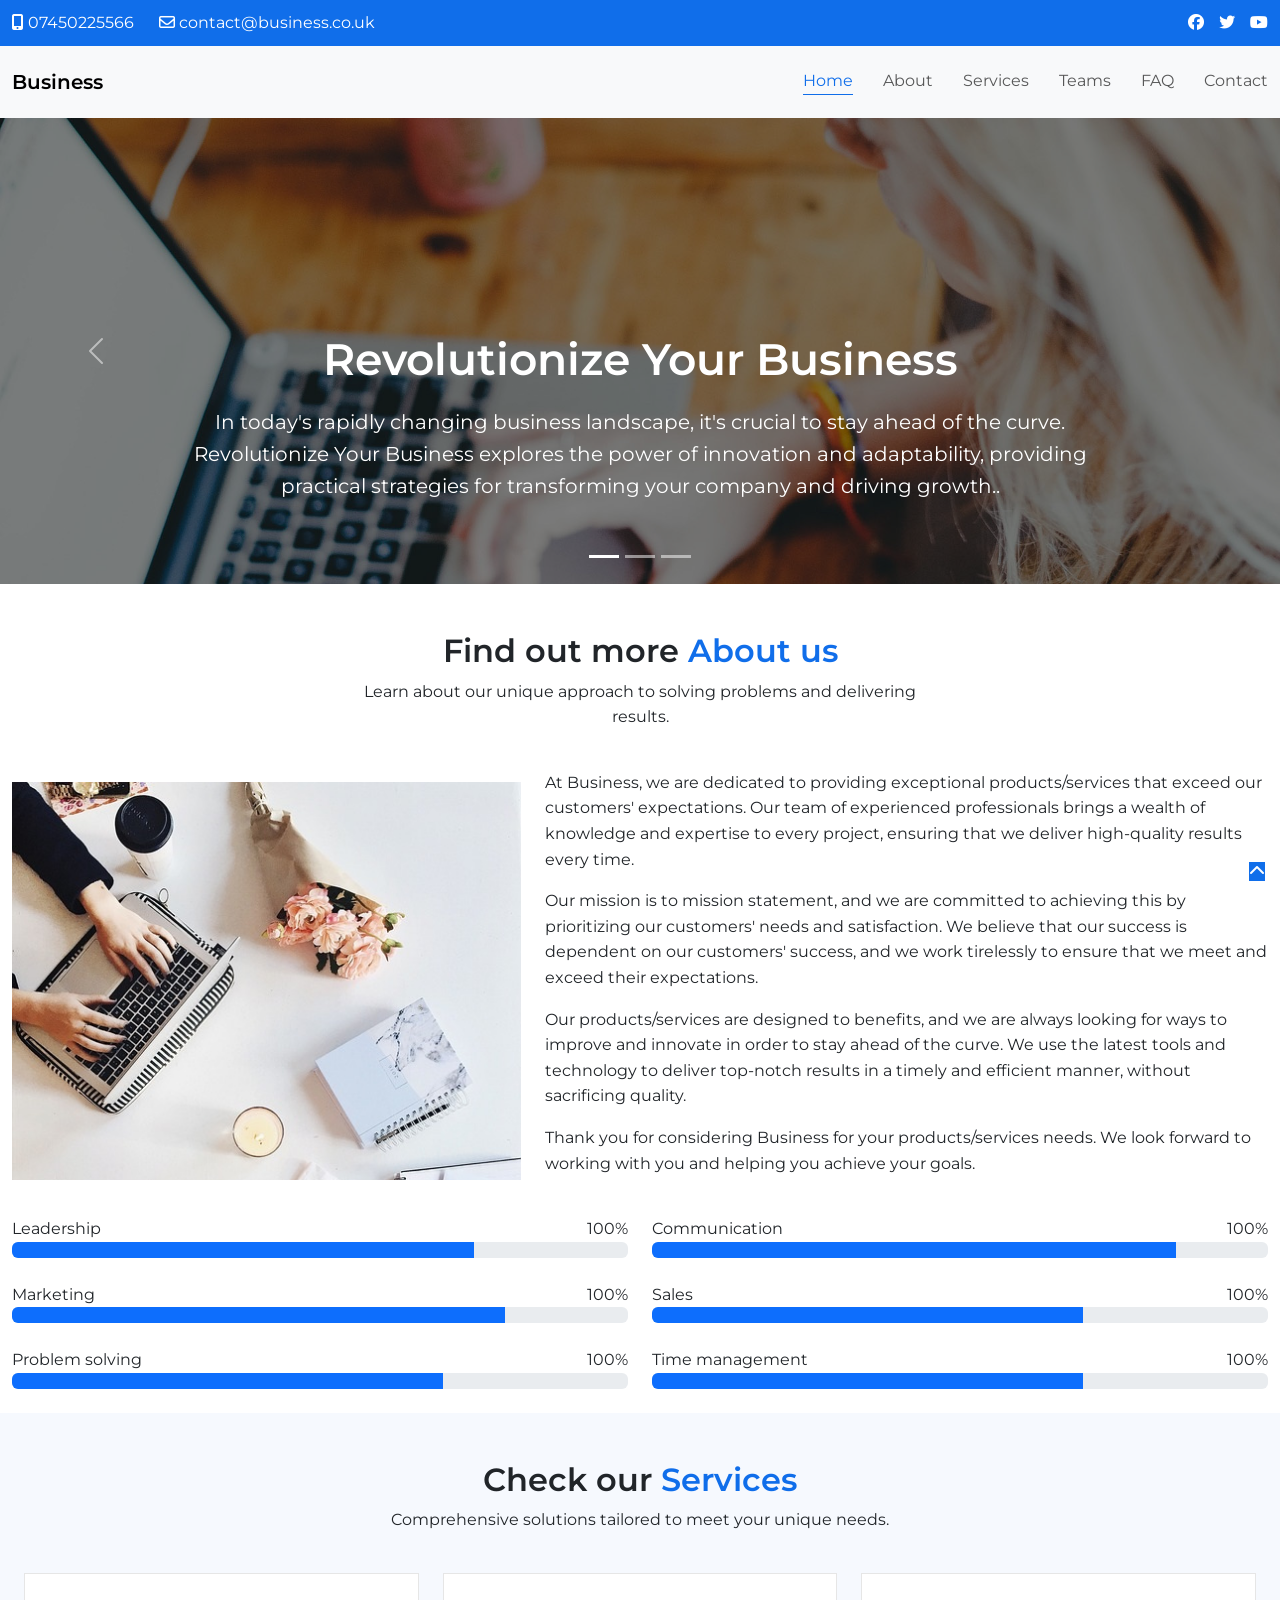
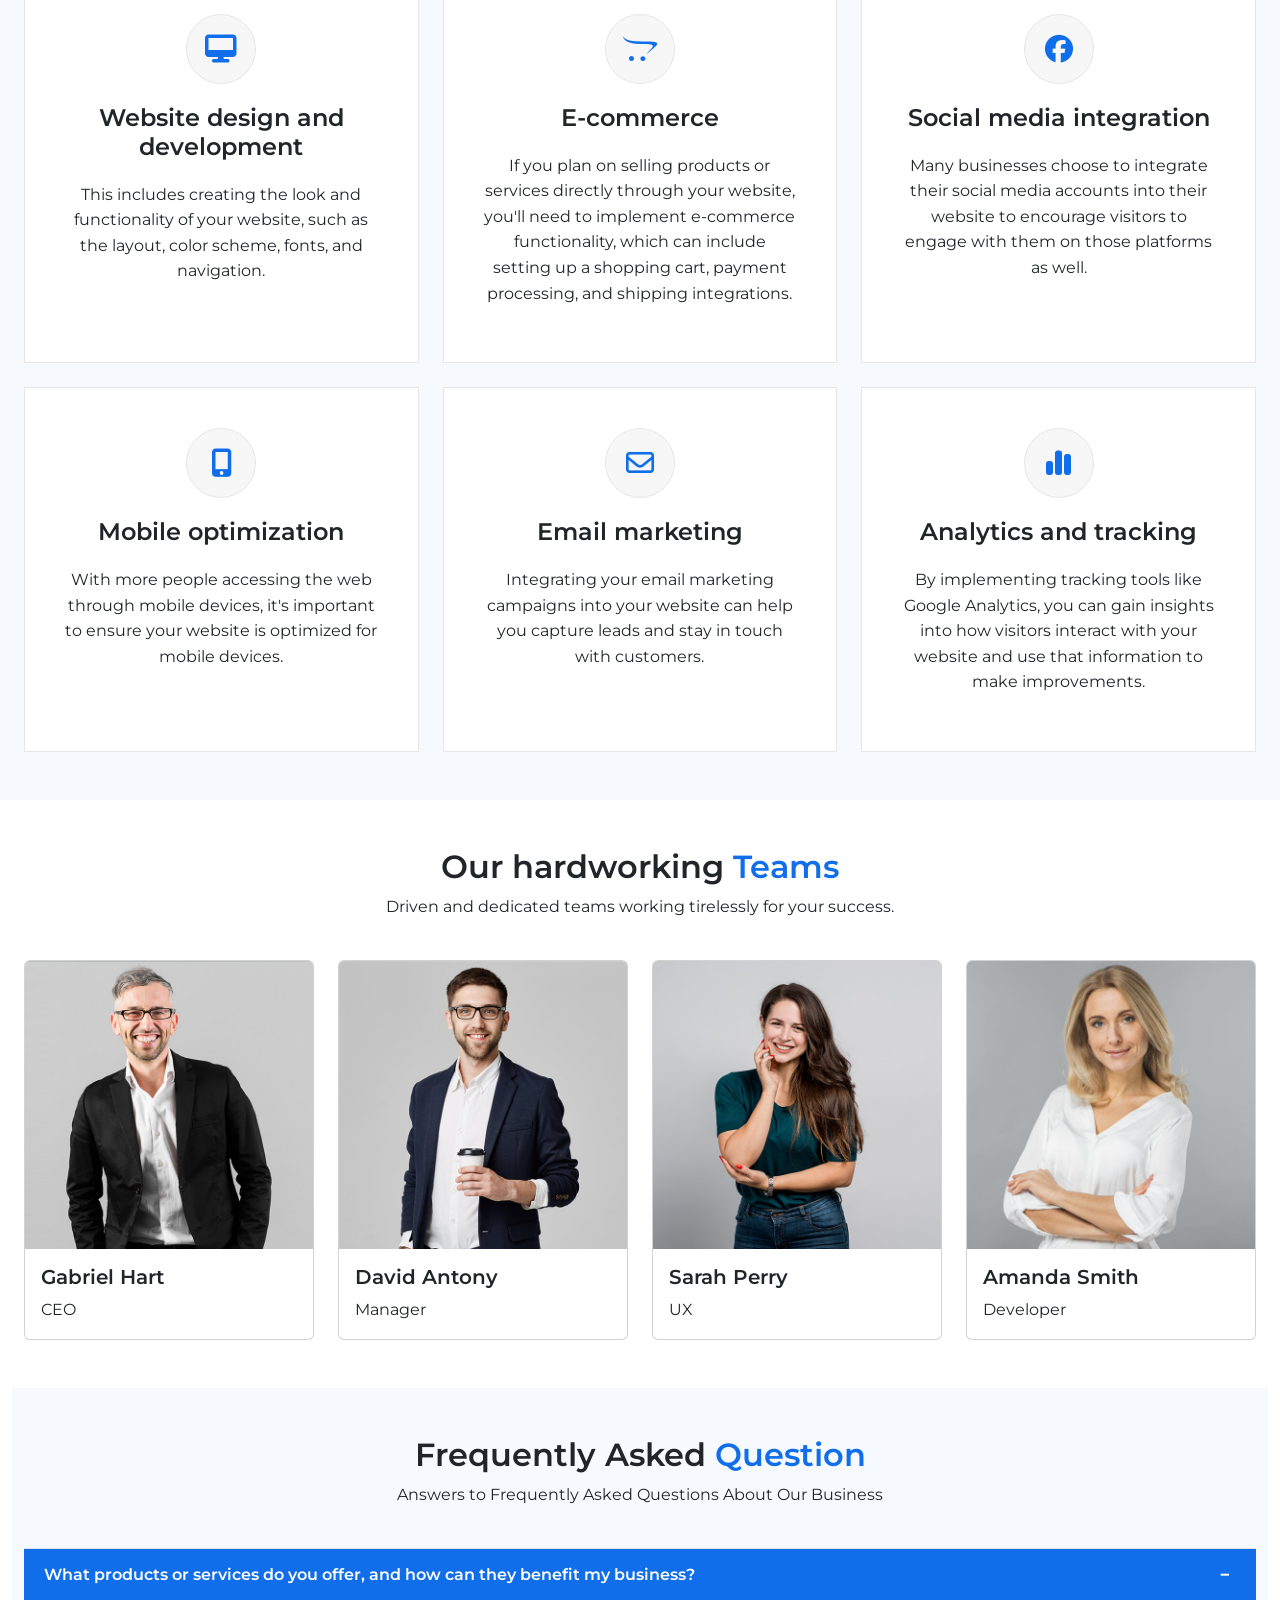
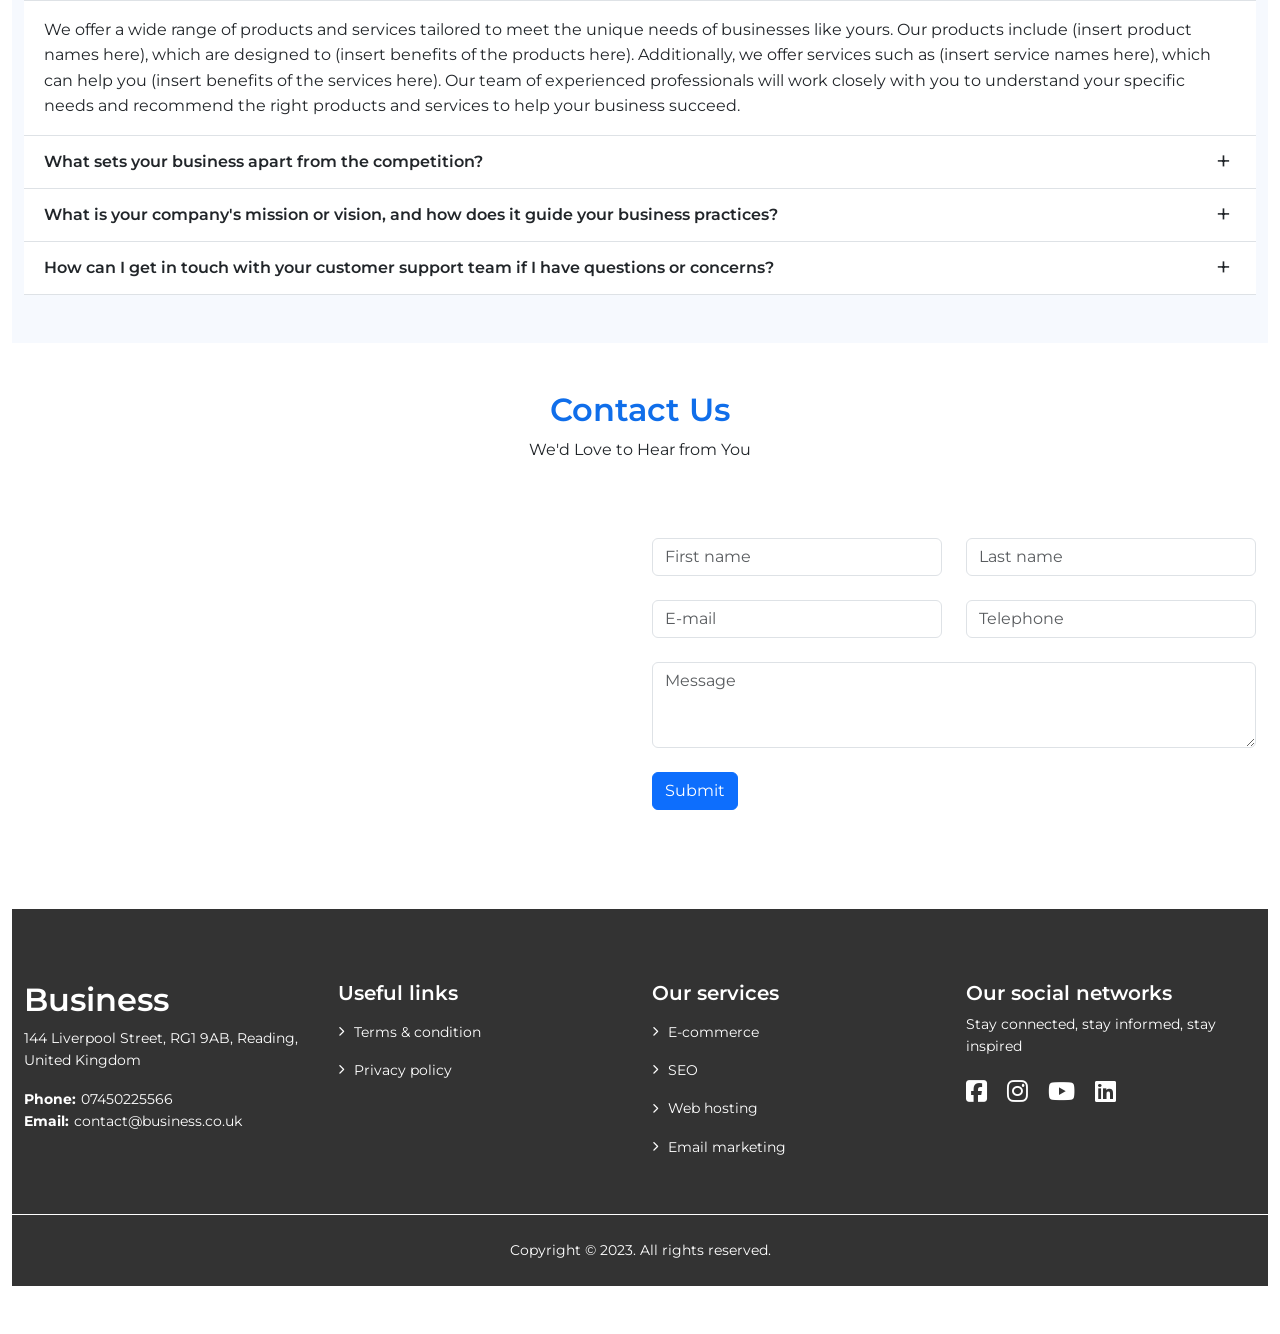
<file: index.html>
<!DOCTYPE html>
<html lang="en">
  <head>
    <meta charset="UTF-8" />
    <meta http-equiv="X-UA-Compatible" content="IE=edge" />
    <meta name="viewport" content="width=device-width, initial-scale=1.0" />
    <title>Business - Bootstrap 5</title>
    <!-- font awesome 6 -->
    <link
      rel="stylesheet"
      href="https://cdnjs.cloudflare.com/ajax/libs/font-awesome/6.3.0/css/all.min.css"
      integrity="sha512-SzlrxWUlpfuzQ+pcUCosxcglQRNAq/DZjVsC0lE40xsADsfeQoEypE+enwcOiGjk/bSuGGKHEyjSoQ1zVisanQ=="
      crossorigin="anonymous"
      referrerpolicy="no-referrer"
    />
    <!-- google font -->
    <link rel="preconnect" href="https://fonts.googleapis.com" />
    <link rel="preconnect" href="https://fonts.gstatic.com" crossorigin />
    <link href="https://fonts.googleapis.com/css2?family=Montserrat:wght@400;600&display=swap" rel="stylesheet" />
    <!-- custom style -->
    <link rel="stylesheet" href="css/style.css">
  </head>
  <body data-bs-spy="scroll" data-bs-target="#goTop" data-bs-offset="0">
    <!-- topbar -->
    <div id="topbar" class="topbar">
      <div class="container-fluid d-flex justify-content-between">
        <ul class="contact-info d-flex">
          <li>
            <a href="tel:07450225566">
              <i class="fa-solid fa-mobile-screen-button"></i> 
              <span>07450225566</span>
            </a>
          </li>
          <li>
            <a href="mailto:contact@business.co.uk">
              <i class="fa-regular fa-envelope"></i> 
              <span>contact@business.co.uk</span>
            </a>
          </li>
        </ul>
        <ul class="social-media d-flex">
          <li>
            <a href="#"><i class="fa-brands fa-facebook"></i></a>
          </li>
          <li>
            <a href="#"><i class="fa-brands fa-twitter"></i></a>
          </li>
          <li>
            <a href="#"><i class="fa-brands fa-youtube"></i></a>
          </li>
        </ul>
      </div>
    </div>
    <!-- header -->
    <header id="header">
      <nav class="navbar navbar-expand-lg bg-body-tertiary">
        <div class="container-fluid">
          <a class="navbar-brand" href="#">Business</a>
          <button class="navbar-toggler" type="button" data-bs-toggle="collapse" data-bs-target="#navbarScroll" aria-controls="navbarScroll" aria-expanded="false" aria-label="Toggle navigation">
            <span class="navbar-toggler-icon d-flex justify-content-center align-items-center"></span>
          </button>
          <div class="collapse navbar-collapse flex-grow-0" id="navbarScroll">
            <ul class="navbar-nav me-auto my-2 my-lg-0 navbar-nav-scroll" style="--bs-scroll-height: 100px">
              <li class="nav-item">
                <a class="nav-link scrollto active" aria-current="page" href="#hero">Home</a>
              </li>
              <li class="nav-item">
                <a class="nav-link scrollto" href="#about">About</a>
              </li>
              <li class="nav-item">
                <a class="nav-link scrollto" href="#services">Services</a>
              </li>
              <li class="nav-item">
                <a class="nav-link scrollto" href="#teams">Teams</a>
              </li>
              <li class="nav-item">
                <a class="nav-link scrollto" href="#faq">FAQ</a>
              </li>
              <li class="nav-item">
                <a class="nav-link scrollto" href="#contact">Contact</a>
              </li>
            </ul>
          </div>
        </div>
      </nav>
    </header>
    <!-- main -->
    <main>
      <!--hero-->
      <div id="carouselExampleCaptions" class="carousel slide">
  <div class="carousel-indicators">
    <button type="button" data-bs-target="#carouselExampleCaptions" data-bs-slide-to="0" class="active" aria-current="true" aria-label="Slide 1"></button>
    <button type="button" data-bs-target="#carouselExampleCaptions" data-bs-slide-to="1" aria-label="Slide 2"></button>
    <button type="button" data-bs-target="#carouselExampleCaptions" data-bs-slide-to="2" aria-label="Slide 3"></button>
  </div>
  <div class="carousel-inner">
    <div class="carousel-item active">
      <img src="images/img-banner1.jpg" class="d-block w-100" alt="banner1">
      <div class="carousel-caption d-none d-md-block">
        <h5>Revolutionize Your Business</h5>
        <p>In today's rapidly changing business landscape, it's crucial to stay ahead
           of the curve. Revolutionize Your Business explores the power of innovation 
           and adaptability, providing practical
           strategies for transforming your company and driving growth..</p>
      </div>
    </div>
    <div class="carousel-item">
      <img src="images/img-banner2.jpg" class="d-block w-100" alt="banner2">
      <div class="carousel-caption d-none d-md-block">
        <h5>banner 2
Unlock Your Business Potential </h5>
        <p>Unlock Your Business Potential provides actionable insights for achieving
           growth and success. Learn how to optimize operations, streamline
           processes, and drive innovation to take your business to the next level..</p>
      </div>
    </div>
    <div class="carousel-item">
      <img src="images/img-banner3.jpg" class="d-block w-100" alt="banner3">
      <div class="carousel-caption d-none d-md-block">
        <h5>Mastering the Art of Entrepreneurship</h5>
        <p>Mastering the Art of Entrepreneurship is a comprehensive guide to building a 
          successful business. From ideation to launch and beyond, this guide 
          covers the essential skills, tools, and strategies for aspiring entrepreneurs.</p>
      </div>
    </div>
  </div>
  <button class="carousel-control-prev" type="button" data-bs-target="#carouselExampleCaptions" data-bs-slide="prev">
    <span class="carousel-control-prev-icon" aria-hidden="true"></span>
    <span class="visually-hidden">Previous</span>
  </button>
</div>
    </main>
    <!--About-->
      <div id="about" class="py-5">
        <div class="container-fluid">
          <div class="title-holder">
            <h2>Find out more <span>About us</span></h2>
            <p>Learn about our unique approach to solving problems and delivering results.</p>
          </div>
          <div class="row align-items-center mb-4 gy-4">
            <div class="col-md-5">
              <img src="images/about.jpg" class="img-fluid" alt="about" />
            </div>
            <div class="col-md-7">
              <p>
                At Business, we are dedicated to providing exceptional products/services that exceed our customers' expectations. Our team of experienced professionals brings a wealth of knowledge and
                expertise to every project, ensuring that we deliver high-quality results every time.
              </p>
              <p>
                Our mission is to mission statement, and we are committed to achieving this by prioritizing our customers' needs and satisfaction. We believe that our success is dependent on our
                customers' success, and we work tirelessly to ensure that we meet and exceed their expectations.
              </p>
              <p>
                Our products/services are designed to benefits, and we are always looking for ways to improve and innovate in order to stay ahead of the curve. We use the latest tools and technology
                to deliver top-notch results in a timely and efficient manner, without sacrificing quality.
              </p>
              <p>Thank you for considering Business for your products/services needs. We look forward to working with you and helping you achieve your goals.</p>
            </div>
          </div>
          <div class="row">
            <div class="col-6 mb-4">
              <div class="progress-bar">
                <div class="d-flex justify-content-between">
                  <span>Leadership</span>
                  <span>100%</span>
                </div>
                <div class="progress">
                  <div class="progress-bar" role="progressbar" style="width: 75%" aria-valuenow="75" aria-valuemin="0" aria-valuemax="100"></div>
                </div>
              </div>
            </div>
            <div class="col-6 mb-4">
              <div class="progress-bar">
                <div class="d-flex justify-content-between">
                  <span>Communication</span>
                  <span>100%</span>
                </div>
                <div class="progress">
                  <div class="progress-bar" role="progressbar" style="width: 85%" aria-valuenow="75" aria-valuemin="0" aria-valuemax="100"></div>
                </div>
              </div>
            </div>
            <div class="col-6 mb-4">
              <div class="progress-bar">
                <div class="d-flex justify-content-between">
                  <span>Marketing</span>
                  <span>100%</span>
                </div>
                <div class="progress">
                  <div class="progress-bar" role="progressbar" style="width: 80%" aria-valuenow="75" aria-valuemin="0" aria-valuemax="100"></div>
                </div>
              </div>
            </div>
            <div class="col-6 mb-4">
              <div class="progress-bar">
                <div class="d-flex justify-content-between">
                  <span>Sales</span>
                  <span>100%</span>
                </div>
                <div class="progress">
                  <div class="progress-bar" role="progressbar" style="width: 70%" aria-valuenow="75" aria-valuemin="0" aria-valuemax="100"></div>
                </div>
              </div>
            </div>
             <div class="col-6 mb-4">
              <div class="progress-bar">
                <div class="d-flex justify-content-between">
                  <span>Problem solving</span>
                  <span>100%</span>
                </div>
                <div class="progress">
                  <div class="progress-bar" role="progressbar" style="width: 70%" aria-valuenow="75" aria-valuemin="0" aria-valuemax="100"></div>
                </div>
              </div>
            </div>
             <div class="col-6 mb-4">
              <div class="progress-bar">
                <div class="d-flex justify-content-between">
                  <span>Time management </span>
                  <span>100%</span>
                </div>
                <div class="progress">
                  <div class="progress-bar" role="progressbar" style="width: 70%" aria-valuenow="75" aria-valuemin="0" aria-valuemax="100"></div>
                </div>
              </div>
            </div>
             <!-- services -->
      <div id="services" class="py-5 has-background">
        <div class="container-fluid">
          <div class="title-holder">
            <h2>Check our <span>Services</span></h2>
            <p>Comprehensive solutions tailored to meet your unique needs.</p>
          </div>
           <div class="row gy-4 services">
            <div class="col-lg-4 col-sm-6">
              <div class="holder">
                <div class="icon d-flex justify-content-center align-items-center">
                  <i class="fa-solid fa-desktop"></i>
                </div>
                <h2>Website design and development</h2>
                <p>This includes creating the look and functionality of your website, such as the layout, color scheme, fonts, and navigation.</p>
              </div>
            </div>
            <div class="col-lg-4 col-sm-6">
              <div class="holder">
                <div class="icon d-flex justify-content-center align-items-center">
                  <i class="fa-brands fa-opencart"></i>
                </div>
                <h2>E-commerce</h2>
                <p>
                  If you plan on selling products or services directly through your website, you'll need to implement e-commerce functionality, which can include setting up a shopping cart, payment
                  processing, and shipping integrations.
                </p>
              </div>
            </div>
            <div class="col-lg-4 col-sm-6">
              <div class="holder">
                <div class="icon d-flex justify-content-center align-items-center">  
                  <i class="fa-brands fa-facebook"></i>
                </div>
                <h2>Social media integration</h2>
                <p>Many businesses choose to integrate their social media accounts into their website to encourage visitors to engage with them on those platforms as well.</p>
              </div>
            </div>
            <div class="col-lg-4 col-sm-6">
              <div class="holder">
                <div class="icon d-flex justify-content-center align-items-center">
                  <i class="fa-solid fa-mobile-screen-button"></i>
                </div>
                <h2>Mobile optimization</h2>
                <p>With more people accessing the web through mobile devices, it's important to ensure your website is optimized for mobile devices.</p>
              </div>
            </div>
            <div class="col-lg-4 col-sm-6">
              <div class="holder">
                <div class="icon d-flex justify-content-center align-items-center">
                  <i class="fa-regular fa-envelope"></i>
                </div>
                <h2>Email marketing</h2>
                <p>Integrating your email marketing campaigns into your website can help you capture leads and stay in touch with customers.</p>
              </div>
            </div>
            <div class="col-lg-4 col-sm-6">
              <div class="holder">
                <div class="icon d-flex justify-content-center align-items-center">
                  <i class="fa-solid fa-chart-simple"></i>
                </div>
                <h2>Analytics and tracking</h2>
                <p>By implementing tracking tools like Google Analytics, you can gain insights into how visitors interact with your website and use that information to make improvements.</p>
              </div>
            </div>
          </div>
        </div>
      </div>
       <!-- teams -->
      <div id="teams" class="py-5">
        <div class="container-fluid">
          <div class="title-holder">
            <h2>Our hardworking <span>Teams</span></h2>
            <p>Driven and dedicated teams working tirelessly for your success.</p>
          </div>
          <div class="row gy-4 services">
            <div class="col-lg-3 col-sm-6">
              <div class="card">
                <img src="images/gabriel.jpg" class="card-img-top" alt="" />
                <div class="card-body">
                  <h5 class="card-title">Gabriel Hart</h5>
                  <p class="card-text">CEO</p>
                </div>
              </div>
            </div>
            <div class="col-lg-3 col-sm-6">
              <div class="card">
                <img src="images/david.jpg" class="card-img-top" alt="" />
                <div class="card-body">
                  <h5 class="card-title">David Antony</h5>
                  <p class="card-text">Manager</p>
                </div>
              </div>
            </div>
            <div class="col-lg-3 col-sm-6">
              <div class="card">
                <img src="images/sarah.jpg" class="card-img-top" alt="" />
                <div class="card-body">
                  <h5 class="card-title">Sarah Perry</h5>
                  <p class="card-text">UX</p>
                </div>
              </div>
            </div>
            <div class="col-lg-3 col-sm-6">
              <div class="card">
                <img src="images/amanda.jpg" class="card-img-top" alt="" />
                <div class="card-body">
                  <h5 class="card-title">Amanda Smith</h5>
                  <p class="card-text">Developer</p>
                </div>
              </div>
            </div>
          </div>
        </div>
      </div>
      <!--faq-->
      <div id="faq">
        <div id="faq" class="py-5 has-background">
          <div class="container-fluid">
            <div class="title-holder">
              <h2>Frequently Asked <span>Question</span></h2>
                <p>Answers to Frequently Asked Questions About Our Business</p>
          </div>
          <div class="accordion" id="accordionExample">
            <div class="accordion-item">
              <h2 class="accordion-header" id="headingOne">
                <button class="accordion-button" type="button" data-bs-toggle="collapse" data-bs-target="#collapseOne" aria-expanded="true" aria-controls="collapseOne">
                  What products or services do you offer, and how can they benefit my business?
                </button>
              </h2>
              <div id="collapseOne" class="accordion-collapse collapse show" aria-labelledby="headingOne" data-bs-parent="#accordionExample">
                <div class="accordion-body">
                  We offer a wide range of products and services tailored to meet the unique needs of businesses like yours. Our products include (insert product names here), which are designed to
                  (insert benefits of the products here). Additionally, we offer services such as (insert service names here), which can help you (insert benefits of the services here). Our team of
                  experienced professionals will work closely with you to understand your specific needs and recommend the right products and services to help your business succeed.
                </div>
              </div>
            </div>
            <div class="accordion-item">
              <h2 class="accordion-header" id="headingTwo">
                <button class="accordion-button collapsed" type="button" data-bs-toggle="collapse" data-bs-target="#collapseTwo" aria-expanded="false" aria-controls="collapseTwo">
                  What sets your business apart from the competition?
                </button>
              </h2>
              <div id="collapseTwo" class="accordion-collapse collapse" aria-labelledby="headingTwo" data-bs-parent="#accordionExample">
                <div class="accordion-body">
                  At Business, we pride ourselves on our commitment to providing exceptional products and services, and we believe that this is what sets us apart from the competition. Our team is
                  dedicated to ensuring that every customer receives personalized attention and that their needs are met quickly and efficiently. Additionally, we use only the highest quality
                  materials in our products and employ the latest technology in our services to ensure that we are always delivering the best possible results. Finally, our competitive pricing and
                  flexible payment options make our products and services accessible to businesses of all sizes. We are confident that our commitment to quality and customer satisfaction will make us
                  your go-to provider for all your [Industry] needs.
                </div>
              </div>
            </div>
            <div class="accordion-item">
              <h2 class="accordion-header" id="headingThree">
                <button class="accordion-button collapsed" type="button" data-bs-toggle="collapse" data-bs-target="#collapseThree" aria-expanded="false" aria-controls="collapseThree">
                  What is your company's mission or vision, and how does it guide your business practices?
                </button>
              </h2>
              <div id="collapseThree" class="accordion-collapse collapse" aria-labelledby="headingThree" data-bs-parent="#accordionExample">
                <div class="accordion-body">
                  At Business, our mission is to provide our customers with innovative, high-quality products and services that help them achieve their business goals. Our vision is to be the leading
                  provider of [Industry] solutions, known for our commitment to excellence, reliability, and customer satisfaction. Our mission and vision guide everything we do at [Business Name]. We
                  strive to maintain the highest standards of quality in our products and services, and we are always looking for ways to innovate and improve. We are committed to providing
                  exceptional customer service, and we work closely with our clients to understand their needs and tailor our solutions to meet them. Finally, we believe that our success is closely
                  tied to the success of our customers, and we are dedicated to helping them achieve their goals through our products and services.
                </div>
              </div>
            </div>
            <div class="accordion-item">
              <h2 class="accordion-header" id="headingFour">
                <button class="accordion-button collapsed" type="button" data-bs-toggle="collapse" data-bs-target="#collapseFour" aria-expanded="false" aria-controls="collapseFour">
                  How can I get in touch with your customer support team if I have questions or concerns?
                </button>
              </h2>
              <div id="collapseFour" class="accordion-collapse collapse" aria-labelledby="headingFour" data-bs-parent="#accordionExample">
                <div class="accordion-body">
                  We are committed to providing exceptional customer service at [Business Name], and we are always here to answer your questions or address any concerns you may have. You can get in
                  touch with our customer support team by phone, email, or live chat, and we will respond as quickly as possible. Our phone lines are open Monday through Friday from 9am to 5pm EST,
                  and our customer support team can be reached at [insert phone number]. Alternatively, you can send us an email at [insert email address], and we will respond within 24 hours.
                  Finally, if you prefer to chat with us online, you can visit our website and click on the 'Live Chat' button to speak with a customer support representative in real time. We are here
                  to help you in any way we can, so please don't hesitate to reach out if you have any questions or concerns.
                </div>
              </div>
            </div>
          </div>
        </div>
      </div>
      <!--contact-->
     <div id="contact" class="py-5">
        <div class="container-fluid">
          <div class="title-holder">
            <h2><span>Contact Us</span></h2>
            <p>We'd Love to Hear from You</p>
          </div>
          <div class="row align-items-center mb-4 gy-4">
            <div class="col-md-6">
              <iframe
                src="https://www.google.com/maps/embed?pb=!1m18!1m12!1m3!1d158857.72810801814!2d-0.24168029251440495!3d51.52877184048982!2m3!1f0!2f0!3f0!3m2!1i1024!2i768!4f13.1!3m3!1m2!1s0x47d8a00baf21de75%3A0x52963a5addd52a99!2sLondon!5e0!3m2!1sen!2suk!4v1678924521597!5m2!1sen!2suk"
                width="100%"
                height="350"
              ></iframe>
            </div>
            <div class="col-md-6">
              <div class="row g-4">
                <div class="col-6">
                  <input type="text" class="form-control" placeholder="First name" aria-label="First name" />
                </div>
                <div class="col-6">
                  <input type="text" class="form-control" placeholder="Last name" aria-label="Last name" />
                </div>
                <div class="col-6">
                  <input type="email" class="form-control" placeholder="E-mail" aria-label="E-mail" />
                </div>
                <div class="col-6">
                  <input type="tel" class="form-control" placeholder="Telephone" aria-label="Telephone" />
                </div>
                <div class="col-12">
                  <textarea class="form-control" placeholder="Message" rows="3"></textarea>
                </div>
                <div class="col-12">
                  <button type="submit" class="btn btn-primary mb-3">Submit</button> 
                </div>
              </div>
            </div>
          </div>
        </div>
      </div>
    </main>
             <!-- to top -->
    <div id="goTop">
      <a href="#topbar" id="goTopBtn"><i class="fa-solid fa-chevron-up"></i></a>
    </div>
     <!-- footer -->
    <footer id="footer">
      <div class="container-fluid">
        <div class="row py-md-5 py-3 gy-4 border-bottom border-white">
          <div class="col-md-3 col-sm-6">
            <h2>Business</h2>
            <p>144 Liverpool Street, RG1 9AB, Reading, United Kingdom</p>
            <ul>
              <li><strong>Phone:</strong>07450225566</li>
              <li><strong>Email:</strong>contact@business.co.uk</li>
            </ul>
          </div>
          <div class="col-md-3 col-sm-6">
            <h5>Useful links</h5>
            <ul class="list-group">
              <li class="list-group-item"><a href="#">Terms &amp; condition</a></li>
              <li class="list-group-item"><a href="#">Privacy policy</a></li>
            </ul>
          </div>
          <div class="col-md-3 col-sm-6">
            <h5>Our services</h5>
            <ul class="list-group">
              <li class="list-group-item"><a href="#">E-commerce</a></li>
              <li class="list-group-item"><a href="#">SEO</a></li>
              <li class="list-group-item"><a href="#">Web hosting</a></li>
              <li class="list-group-item"><a href="#">Email marketing</a></li>
            </ul>
          </div>
          <div class="col-md-3 col-sm-6">
            <h5>Our social networks</h5>
            <p>Stay connected, stay informed, stay inspired</p>
            <ul class="d-flex social">
              <li>
                <a href="#"><i class="fa-brands fa-square-facebook"></i></a>
              </li>
              <li>
                <a href="#"><i class="fa-brands fa-instagram"></i></a>
              </li>
              <li>
                <a href="#"><i class="fa-brands fa-youtube"></i></a>
              </li>
              <li>
                <a href="#"><i class="fa-brands fa-linkedin"></i></a>
              </li>
            </ul>
          </div>
        </div>
        <div class="row py-4 text-center">
          <p class="m-0">Copyright &copy; 2023. All rights reserved.</p>
        </div>
      </div>
    </footer>
    <!-- to top -->
    <div id="goTop">
      <a href="#topbar" id="goTopBtn"><i class="fa-solid fa-chevron-up"></i></a>
    </div>
              <!-- bootstrap -->
    <script
      src="https://cdn.jsdelivr.net/npm/bootstrap@5.3.0-alpha1/dist/js/bootstrap.bundle.min.js"
      integrity="sha384-w76AqPfDkMBDXo30jS1Sgez6pr3x5MlQ1ZAGC+nuZB+EYdgRZgiwxhTBTkF7CXvN"
      crossorigin="anonymous"
    ></script>
    <script>
      let goTopBtn = document.getElementById("goTopBtn");
      window.onscroll = function () {
        scrollFunction();
      };
      function scrollFunction() {
        if (document.body.scrollTop > 20 || document.documentElement.scrollTop > 20) {
          goTopBtn.style.display = "flex";
        } else {
          goTopBtn.style.display = "none";
        }
      }
    </script>
  </body>
</html>
</file>
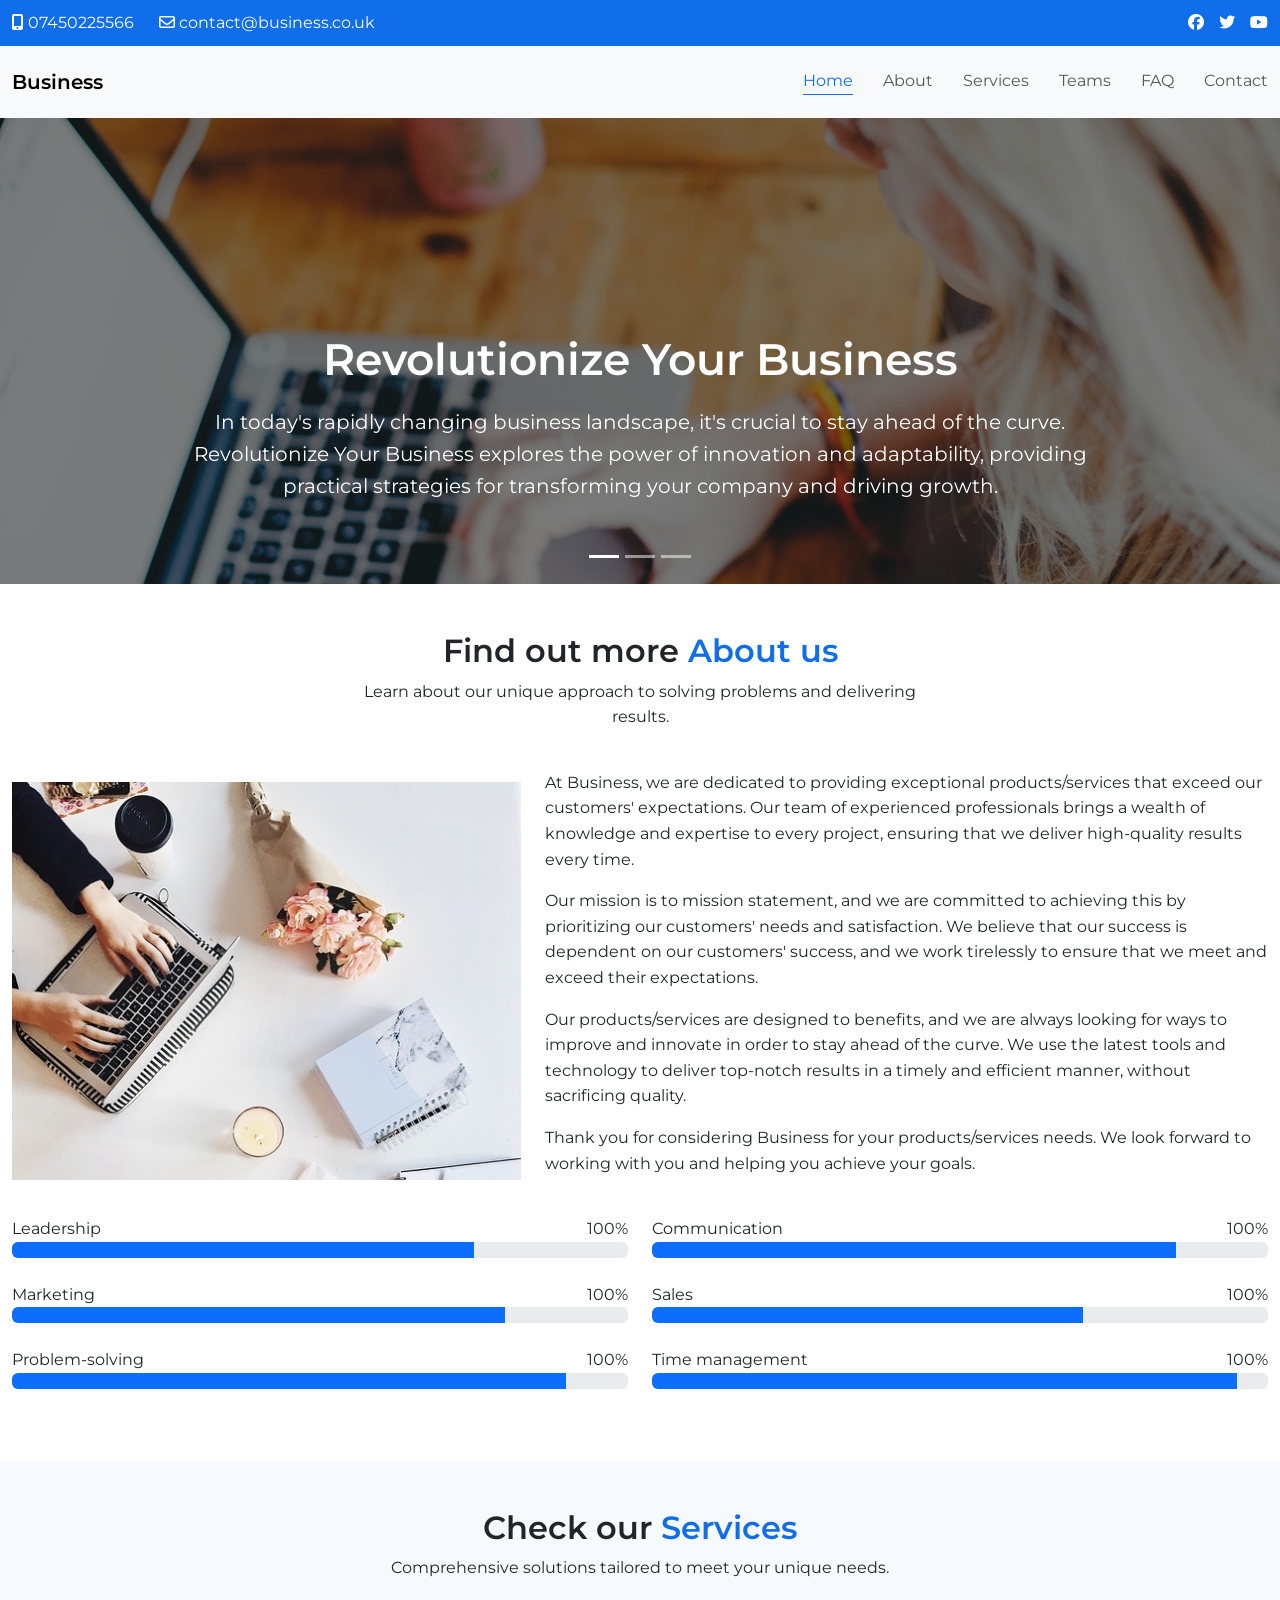
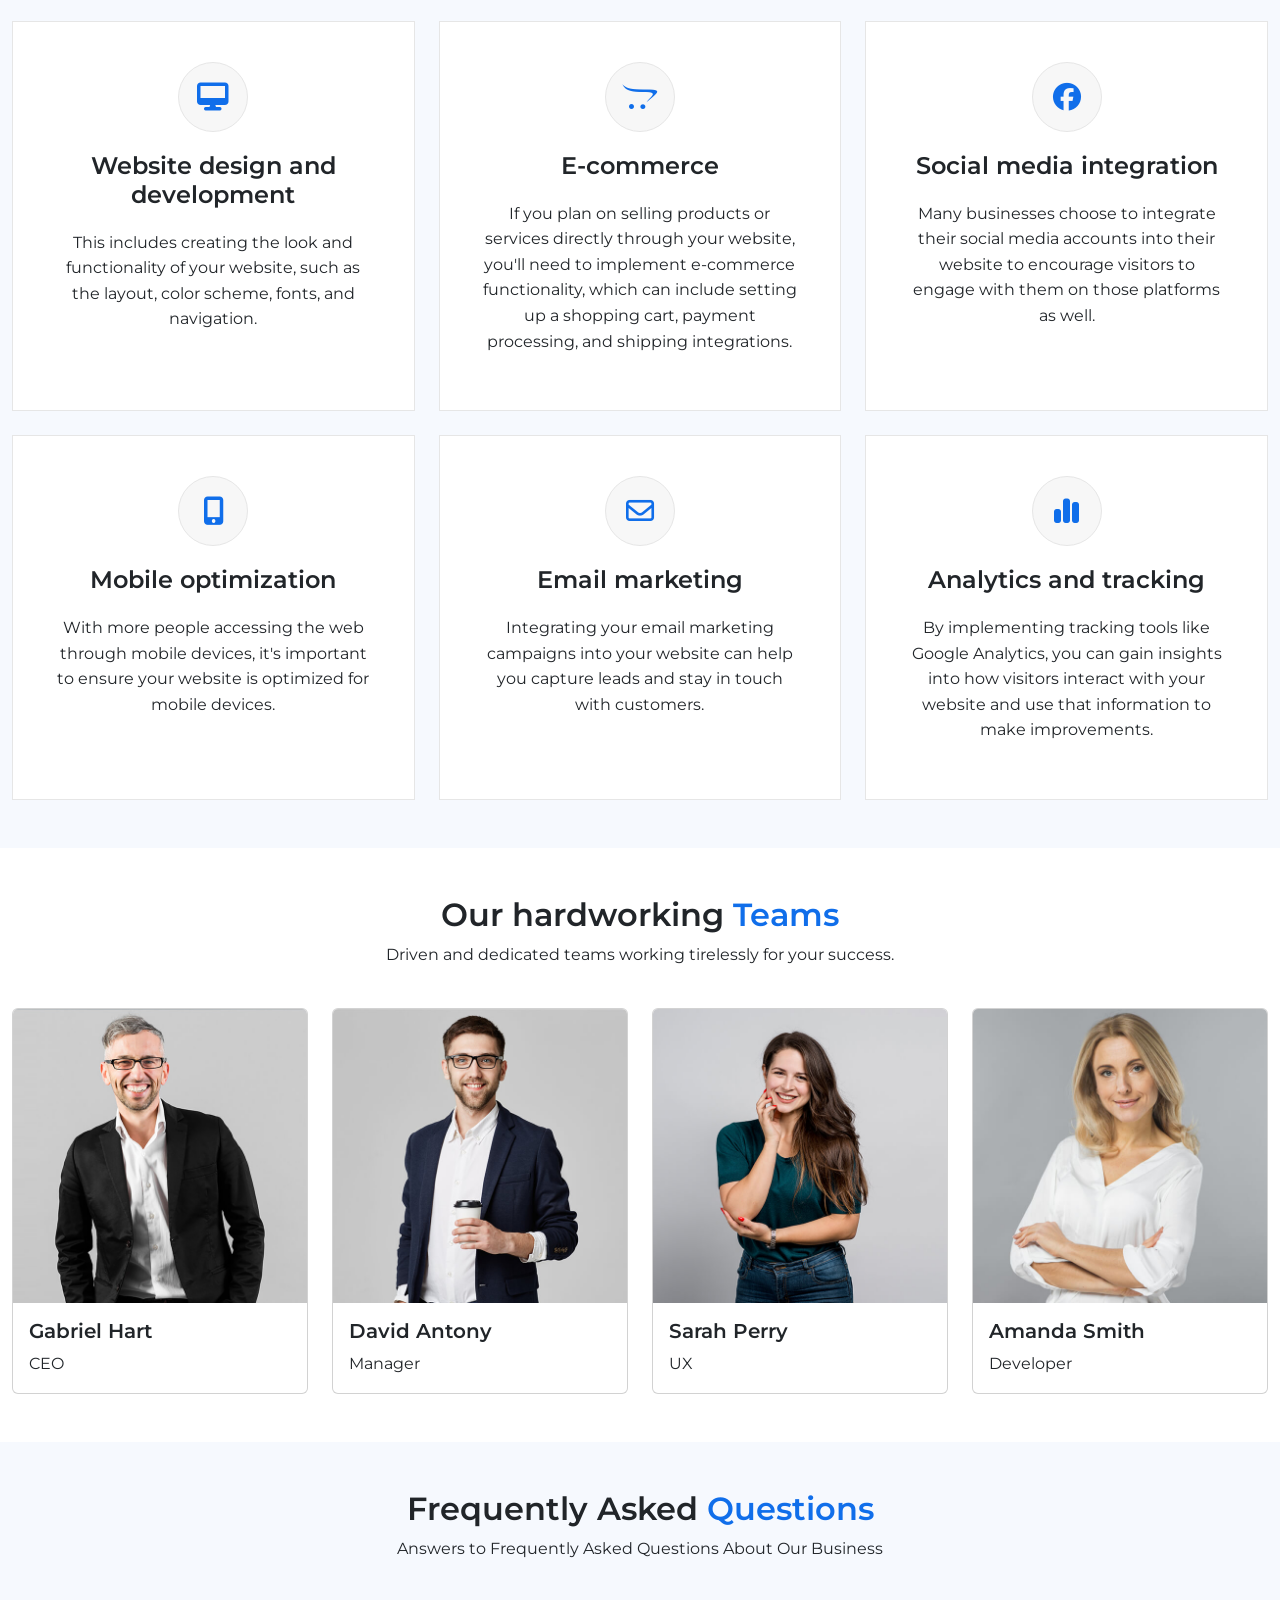
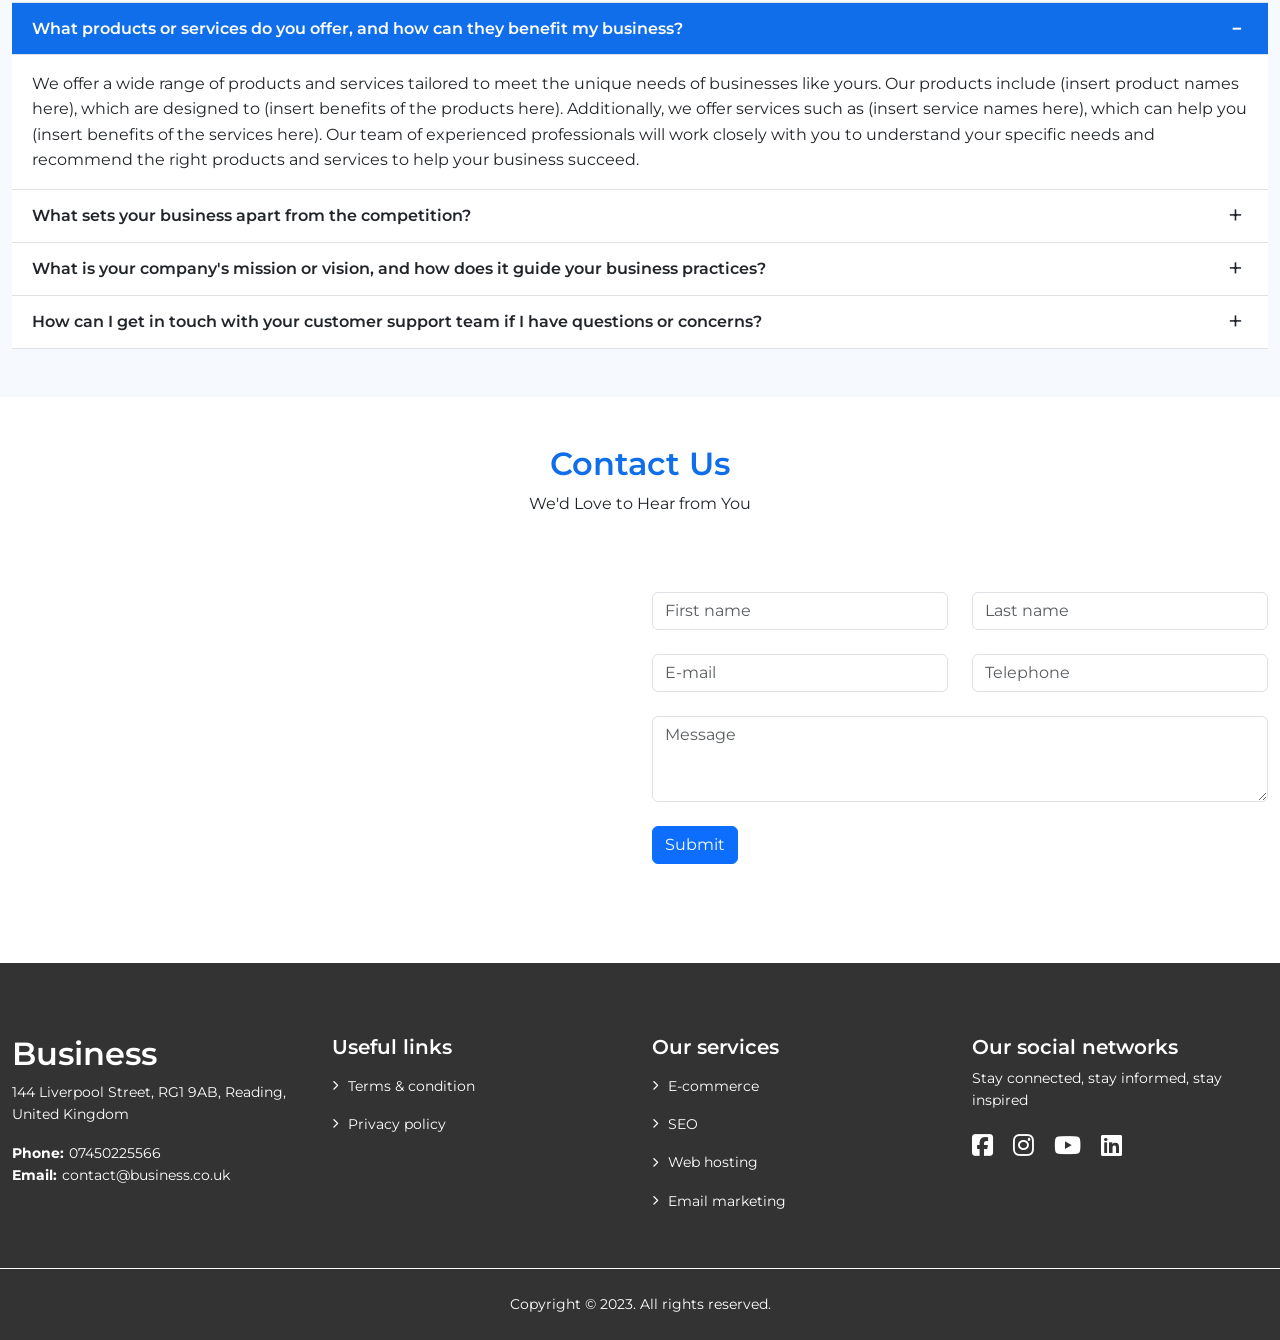
<file: Bootstrap-5-Business-main/index.html>
<!DOCTYPE html>
<html lang="en">
  <head>
    <meta charset="UTF-8" />
    <meta http-equiv="X-UA-Compatible" content="IE=edge" />
    <meta name="viewport" content="width=device-width, initial-scale=1.0" />
    <title>Business - Bootstrap 5</title>
    <!-- font awesome 6 -->
    <link
      rel="stylesheet"
      href="https://cdnjs.cloudflare.com/ajax/libs/font-awesome/6.3.0/css/all.min.css"
      integrity="sha512-SzlrxWUlpfuzQ+pcUCosxcglQRNAq/DZjVsC0lE40xsADsfeQoEypE+enwcOiGjk/bSuGGKHEyjSoQ1zVisanQ=="
      crossorigin="anonymous"
      referrerpolicy="no-referrer"
    />
    <!-- google font -->
    <link rel="preconnect" href="https://fonts.googleapis.com" />
    <link rel="preconnect" href="https://fonts.gstatic.com" crossorigin />
    <link href="https://fonts.googleapis.com/css2?family=Montserrat:wght@400;600&display=swap" rel="stylesheet" />
    <!-- custom style -->
    <link rel="stylesheet" href="css/style.css" />
  </head>
  <body data-bs-spy="scroll" data-bs-target="#goTop" data-bs-offset="0">
    <!-- topbar -->
    <div id="topbar" class="topbar">
      <div class="container-fluid d-flex justify-content-between">
        <ul class="contact-info d-flex">
          <li>
            <a href="tel:07450225566">
              <i class="fa-solid fa-mobile-screen-button"></i> 
              <span>07450225566</span>
            </a>
          </li>
          <li>
            <a href="mailto:contact@business.co.uk">
              <i class="fa-regular fa-envelope"></i> 
              <span>contact@business.co.uk</span>
            </a>
          </li>
        </ul>
        <ul class="social-media d-flex">
          <li>
            <a href="#"><i class="fa-brands fa-facebook"></i></a>
          </li>
          <li>
            <a href="#"><i class="fa-brands fa-twitter"></i></a>
          </li>
          <li>
            <a href="#"><i class="fa-brands fa-youtube"></i></a>
          </li>
        </ul>
      </div>
    </div>
    <!-- header -->
    <header id="header">
      <nav class="navbar navbar-expand-lg bg-body-tertiary">
        <div class="container-fluid">
          <a class="navbar-brand" href="#">Business</a>
          <button class="navbar-toggler" type="button" data-bs-toggle="collapse" data-bs-target="#navbarScroll" aria-controls="navbarScroll" aria-expanded="false" aria-label="Toggle navigation">
            <span class="navbar-toggler-icon d-flex justify-content-center align-items-center"></span>
          </button>
          <div class="collapse navbar-collapse flex-grow-0" id="navbarScroll">
            <ul class="navbar-nav me-auto my-2 my-lg-0 navbar-nav-scroll" style="--bs-scroll-height: 100px">
              <li class="nav-item">
                <a class="nav-link scrollto active" aria-current="page" href="#hero">Home</a>
              </li>
              <li class="nav-item">
                <a class="nav-link scrollto" href="#about">About</a>
              </li>
              <li class="nav-item">
                <a class="nav-link scrollto" href="#services">Services</a>
              </li>
              <li class="nav-item">
                <a class="nav-link scrollto" href="#teams">Teams</a>
              </li>
              <li class="nav-item">
                <a class="nav-link scrollto" href="#faq">FAQ</a>
              </li>
              <li class="nav-item">
                <a class="nav-link scrollto" href="#contact">Contact</a>
              </li>
            </ul>
          </div>
        </div>
      </nav>
    </header>
    <!-- main -->
    <main>
      <!-- hero -->
      <div id="hero" class="carousel slide">
        <div class="carousel-indicators">
          <button type="button" data-bs-target="#hero" data-bs-slide-to="0" class="active" aria-current="true" aria-label="Slide 1"></button>
          <button type="button" data-bs-target="#hero" data-bs-slide-to="1" aria-label="Slide 2"></button>
          <button type="button" data-bs-target="#hero" data-bs-slide-to="2" aria-label="Slide 3"></button>
        </div>
        <div class="carousel-inner">
          <div class="carousel-item active">
            <img src="images/img-banner1.jpg" class="d-block w-100" alt="banner 1" />
            <div class="carousel-caption d-none d-lg-block">
              <h5>Revolutionize Your Business</h5>
              <p>
                In today's rapidly changing business landscape, it's crucial to stay ahead of the curve. Revolutionize Your Business explores the power of innovation and adaptability, providing
                practical strategies for transforming your company and driving growth.
              </p>
            </div>
          </div>
          <div class="carousel-item">
            <img src="images/img-banner2.jpg" class="d-block w-100" alt="banner 2" />
            <div class="carousel-caption d-none d-lg-block">
              <h5>Unlock Your Business Potential</h5>
              <p>
                Unlock Your Business Potential provides actionable insights for achieving growth and success. Learn how to optimize operations, streamline processes, and drive innovation to take your
                business to the next level.
              </p>
            </div>
          </div>
          <div class="carousel-item">
            <img src="images/img-banner3.jpg" class="d-block w-100" alt="banner 3" />
            <div class="carousel-caption d-none d-lg-block">
              <h5>Mastering the Art of Entrepreneurship</h5>
              <p>
                Mastering the Art of Entrepreneurship is a comprehensive guide to building a successful business. From ideation to launch and beyond, this guide covers the essential skills, tools, and
                strategies for aspiring entrepreneurs.
              </p>
            </div>
          </div>
        </div>
      </div>
      <!-- about -->
      <div id="about" class="py-5">
        <div class="container-fluid">
          <div class="title-holder">
            <h2>Find out more <span>About us</span></h2>
            <p>Learn about our unique approach to solving problems and delivering results.</p>
          </div>
          <div class="row align-items-center mb-4 gy-4">
            <div class="col-md-5">
              <img src="images/about.jpg" class="img-fluid" alt="about" />
            </div>
            <div class="col-md-7">
              <p>
                At Business, we are dedicated to providing exceptional products/services that exceed our customers' expectations. Our team of experienced professionals brings a wealth of knowledge and
                expertise to every project, ensuring that we deliver high-quality results every time.
              </p>
              <p>
                Our mission is to mission statement, and we are committed to achieving this by prioritizing our customers' needs and satisfaction. We believe that our success is dependent on our
                customers' success, and we work tirelessly to ensure that we meet and exceed their expectations.
              </p>
              <p>
                Our products/services are designed to benefits, and we are always looking for ways to improve and innovate in order to stay ahead of the curve. We use the latest tools and technology
                to deliver top-notch results in a timely and efficient manner, without sacrificing quality.
              </p>
              <p>Thank you for considering Business for your products/services needs. We look forward to working with you and helping you achieve your goals.</p>
            </div>
          </div>
          <div class="row">
            <div class="col-6 mb-4">
              <div class="progress-bar">
                <div class="d-flex justify-content-between">
                  <span>Leadership</span>
                  <span>100%</span>
                </div>
                <div class="progress">
                  <div class="progress-bar" role="progressbar" style="width: 75%" aria-valuenow="75" aria-valuemin="0" aria-valuemax="100"></div>
                </div>
              </div>
            </div>
            <div class="col-6 mb-4">
              <div class="progress-bar">
                <div class="d-flex justify-content-between">
                  <span>Communication</span>
                  <span>100%</span>
                </div>
                <div class="progress">
                  <div class="progress-bar" role="progressbar" style="width: 85%" aria-valuenow="75" aria-valuemin="0" aria-valuemax="100"></div>
                </div>
              </div>
            </div>
            <div class="col-6 mb-4">
              <div class="progress-bar">
                <div class="d-flex justify-content-between">
                  <span>Marketing</span>
                  <span>100%</span>
                </div>
                <div class="progress">
                  <div class="progress-bar" role="progressbar" style="width: 80%" aria-valuenow="75" aria-valuemin="0" aria-valuemax="100"></div>
                </div>
              </div>
            </div>
            <div class="col-6 mb-4">
              <div class="progress-bar">
                <div class="d-flex justify-content-between">
                  <span>Sales</span>
                  <span>100%</span>
                </div>
                <div class="progress">
                  <div class="progress-bar" role="progressbar" style="width: 70%" aria-valuenow="75" aria-valuemin="0" aria-valuemax="100"></div>
                </div>
              </div>
            </div>
            <div class="col-6 mb-4">
              <div class="progress-bar">
                <div class="d-flex justify-content-between">
                  <span>Problem-solving</span>
                  <span>100%</span>
                </div>
                <div class="progress">
                  <div class="progress-bar" role="progressbar" style="width: 90%" aria-valuenow="75" aria-valuemin="0" aria-valuemax="100"></div>
                </div>
              </div>
            </div>
            <div class="col-6 mb-4">
              <div class="progress-bar">
                <div class="d-flex justify-content-between">
                  <span>Time management</span>
                  <span>100%</span>
                </div>
                <div class="progress">
                  <div class="progress-bar" role="progressbar" style="width: 95%" aria-valuenow="75" aria-valuemin="0" aria-valuemax="100"></div>
                </div>
              </div>
            </div>
          </div>
        </div>
      </div>
      <!-- services -->
      <div id="services" class="py-5 has-background">
        <div class="container-fluid">
          <div class="title-holder">
            <h2>Check our <span>Services</span></h2>
            <p>Comprehensive solutions tailored to meet your unique needs.</p>
          </div>
          <div class="row gy-4 services">
            <div class="col-lg-4 col-sm-6">
              <div class="holder">
                <div class="icon d-flex justify-content-center align-items-center">
                  <i class="fa-solid fa-desktop"></i>
                </div>
                <h2>Website design and development</h2>
                <p>This includes creating the look and functionality of your website, such as the layout, color scheme, fonts, and navigation.</p>
              </div>
            </div>
            <div class="col-lg-4 col-sm-6">
              <div class="holder">
                <div class="icon d-flex justify-content-center align-items-center">
                  <i class="fa-brands fa-opencart"></i>
                </div>
                <h2>E-commerce</h2>
                <p>
                  If you plan on selling products or services directly through your website, you'll need to implement e-commerce functionality, which can include setting up a shopping cart, payment
                  processing, and shipping integrations.
                </p>
              </div>
            </div>
            <div class="col-lg-4 col-sm-6">
              <div class="holder">
                <div class="icon d-flex justify-content-center align-items-center">
                  <i class="fa-brands fa-facebook"></i>
                </div>
                <h2>Social media integration</h2>
                <p>Many businesses choose to integrate their social media accounts into their website to encourage visitors to engage with them on those platforms as well.</p>
              </div>
            </div>
            <div class="col-lg-4 col-sm-6">
              <div class="holder">
                <div class="icon d-flex justify-content-center align-items-center">
                  <i class="fa-solid fa-mobile-screen-button"></i>
                </div>
                <h2>Mobile optimization</h2>
                <p>With more people accessing the web through mobile devices, it's important to ensure your website is optimized for mobile devices.</p>
              </div>
            </div>
            <div class="col-lg-4 col-sm-6">
              <div class="holder">
                <div class="icon d-flex justify-content-center align-items-center">
                  <i class="fa-regular fa-envelope"></i>
                </div>
                <h2>Email marketing</h2>
                <p>Integrating your email marketing campaigns into your website can help you capture leads and stay in touch with customers.</p>
              </div>
            </div>
            <div class="col-lg-4 col-sm-6">
              <div class="holder">
                <div class="icon d-flex justify-content-center align-items-center">
                  <i class="fa-solid fa-chart-simple"></i>
                </div>
                <h2>Analytics and tracking</h2>
                <p>By implementing tracking tools like Google Analytics, you can gain insights into how visitors interact with your website and use that information to make improvements.</p>
              </div>
            </div>
          </div>
        </div>
      </div>
      <!-- teams -->
      <div id="teams" class="py-5">
        <div class="container-fluid">
          <div class="title-holder">
            <h2>Our hardworking <span>Teams</span></h2>
            <p>Driven and dedicated teams working tirelessly for your success.</p>
          </div>
          <div class="row gy-4 services">
            <div class="col-lg-3 col-sm-6">
              <div class="card">
                <img src="images/gabriel.jpg" class="card-img-top" alt="gabriel" />
                <div class="card-body">
                  <h5 class="card-title">Gabriel Hart</h5>
                  <p class="card-text">CEO</p>
                </div>
              </div>
            </div>
            <div class="col-lg-3 col-sm-6">
              <div class="card">
                <img src="images/david.jpg" class="card-img-top" alt="david" />
                <div class="card-body">
                  <h5 class="card-title">David Antony</h5>
                  <p class="card-text">Manager</p>
                </div>
              </div>
            </div>
            <div class="col-lg-3 col-sm-6">
              <div class="card">
                <img src="images/sarah.jpg" class="card-img-top" alt="sarah" />
                <div class="card-body">
                  <h5 class="card-title">Sarah Perry</h5>
                  <p class="card-text">UX</p>
                </div>
              </div>
            </div>
            <div class="col-lg-3 col-sm-6">
              <div class="card">
                <img src="images/amanda.jpg" class="card-img-top" alt="amanda" />
                <div class="card-body">
                  <h5 class="card-title">Amanda Smith</h5>
                  <p class="card-text">Developer</p>
                </div>
              </div>
            </div>
          </div>
        </div>
      </div>
      <!-- faq -->
      <div id="faq" class="py-5 has-background">
        <div class="container-fluid">
          <div class="title-holder">
            <h2>Frequently Asked <span>Questions</span></h2>
            <p>Answers to Frequently Asked Questions About Our Business</p>
          </div>
          <div class="accordion" id="accordionExample">
            <div class="accordion-item">
              <h2 class="accordion-header" id="headingOne">
                <button class="accordion-button" type="button" data-bs-toggle="collapse" data-bs-target="#collapseOne" aria-expanded="true" aria-controls="collapseOne">
                  What products or services do you offer, and how can they benefit my business?
                </button>
              </h2>
              <div id="collapseOne" class="accordion-collapse collapse show" aria-labelledby="headingOne" data-bs-parent="#accordionExample">
                <div class="accordion-body">
                  We offer a wide range of products and services tailored to meet the unique needs of businesses like yours. Our products include (insert product names here), which are designed to
                  (insert benefits of the products here). Additionally, we offer services such as (insert service names here), which can help you (insert benefits of the services here). Our team of
                  experienced professionals will work closely with you to understand your specific needs and recommend the right products and services to help your business succeed.
                </div>
              </div>
            </div>
            <div class="accordion-item">
              <h2 class="accordion-header" id="headingTwo">
                <button class="accordion-button collapsed" type="button" data-bs-toggle="collapse" data-bs-target="#collapseTwo" aria-expanded="false" aria-controls="collapseTwo">
                  What sets your business apart from the competition?
                </button>
              </h2>
              <div id="collapseTwo" class="accordion-collapse collapse" aria-labelledby="headingTwo" data-bs-parent="#accordionExample">
                <div class="accordion-body">
                  At Business, we pride ourselves on our commitment to providing exceptional products and services, and we believe that this is what sets us apart from the competition. Our team is
                  dedicated to ensuring that every customer receives personalized attention and that their needs are met quickly and efficiently. Additionally, we use only the highest quality
                  materials in our products and employ the latest technology in our services to ensure that we are always delivering the best possible results. Finally, our competitive pricing and
                  flexible payment options make our products and services accessible to businesses of all sizes. We are confident that our commitment to quality and customer satisfaction will make us
                  your go-to provider for all your [Industry] needs.
                </div>
              </div>
            </div>
            <div class="accordion-item">
              <h2 class="accordion-header" id="headingThree">
                <button class="accordion-button collapsed" type="button" data-bs-toggle="collapse" data-bs-target="#collapseThree" aria-expanded="false" aria-controls="collapseThree">
                  What is your company's mission or vision, and how does it guide your business practices?
                </button>
              </h2>
              <div id="collapseThree" class="accordion-collapse collapse" aria-labelledby="headingThree" data-bs-parent="#accordionExample">
                <div class="accordion-body">
                  At Business, our mission is to provide our customers with innovative, high-quality products and services that help them achieve their business goals. Our vision is to be the leading
                  provider of [Industry] solutions, known for our commitment to excellence, reliability, and customer satisfaction. Our mission and vision guide everything we do at [Business Name]. We
                  strive to maintain the highest standards of quality in our products and services, and we are always looking for ways to innovate and improve. We are committed to providing
                  exceptional customer service, and we work closely with our clients to understand their needs and tailor our solutions to meet them. Finally, we believe that our success is closely
                  tied to the success of our customers, and we are dedicated to helping them achieve their goals through our products and services.
                </div>
              </div>
            </div>
            <div class="accordion-item">
              <h2 class="accordion-header" id="headingFour">
                <button class="accordion-button collapsed" type="button" data-bs-toggle="collapse" data-bs-target="#collapseFour" aria-expanded="false" aria-controls="collapseFour">
                  How can I get in touch with your customer support team if I have questions or concerns?
                </button>
              </h2>
              <div id="collapseFour" class="accordion-collapse collapse" aria-labelledby="headingFour" data-bs-parent="#accordionExample">
                <div class="accordion-body">
                  We are committed to providing exceptional customer service at [Business Name], and we are always here to answer your questions or address any concerns you may have. You can get in
                  touch with our customer support team by phone, email, or live chat, and we will respond as quickly as possible. Our phone lines are open Monday through Friday from 9am to 5pm EST,
                  and our customer support team can be reached at [insert phone number]. Alternatively, you can send us an email at [insert email address], and we will respond within 24 hours.
                  Finally, if you prefer to chat with us online, you can visit our website and click on the 'Live Chat' button to speak with a customer support representative in real time. We are here
                  to help you in any way we can, so please don't hesitate to reach out if you have any questions or concerns.
                </div>
              </div>
            </div>
          </div>
        </div>
      </div>
      <!-- contact -->
      <div id="contact" class="py-5">
        <div class="container-fluid">
          <div class="title-holder">
            <h2><span>Contact Us</span></h2>
            <p>We'd Love to Hear from You</p>
          </div>
          <div class="row align-items-center mb-4 gy-4">
            <div class="col-md-6">
              <iframe
                src="https://www.google.com/maps/embed?pb=!1m18!1m12!1m3!1d158857.72810801814!2d-0.24168029251440495!3d51.52877184048982!2m3!1f0!2f0!3f0!3m2!1i1024!2i768!4f13.1!3m3!1m2!1s0x47d8a00baf21de75%3A0x52963a5addd52a99!2sLondon!5e0!3m2!1sen!2suk!4v1678924521597!5m2!1sen!2suk"
                width="100%"
                height="350"
              ></iframe>
            </div>
            <div class="col-md-6">
              <div class="row g-4">
                <div class="col-6">
                  <input type="text" class="form-control" placeholder="First name" aria-label="First name" />
                </div>
                <div class="col-6">
                  <input type="text" class="form-control" placeholder="Last name" aria-label="Last name" />
                </div>
                <div class="col-6">
                  <input type="email" class="form-control" placeholder="E-mail" aria-label="E-mail" />
                </div>
                <div class="col-6">
                  <input type="tel" class="form-control" placeholder="Telephone" aria-label="Telephone" />
                </div>
                <div class="col-12">
                  <textarea class="form-control" placeholder="Message" rows="3"></textarea>
                </div>
                <div class="col-12">
                  <button type="submit" class="btn btn-primary mb-3">Submit</button>
                </div>
              </div>
            </div>
          </div>
        </div>
      </div>
    </main>
    <!-- footer -->
    <footer id="footer">
      <div class="container-fluid">
        <div class="row py-md-5 py-3 gy-4 border-bottom border-white">
          <div class="col-md-3 col-sm-6">
            <h2>Business</h2>
            <p>144 Liverpool Street, RG1 9AB, Reading, United Kingdom</p>
            <ul>
              <li><strong>Phone:</strong>07450225566</li>
              <li><strong>Email:</strong>contact@business.co.uk</li>
            </ul>
          </div>
          <div class="col-md-3 col-sm-6">
            <h5>Useful links</h5>
            <ul class="list-group">
              <li class="list-group-item"><a href="#">Terms &amp; condition</a></li>
              <li class="list-group-item"><a href="#">Privacy policy</a></li>
            </ul>
          </div>
          <div class="col-md-3 col-sm-6">
            <h5>Our services</h5>
            <ul class="list-group">
              <li class="list-group-item"><a href="#">E-commerce</a></li>
              <li class="list-group-item"><a href="#">SEO</a></li>
              <li class="list-group-item"><a href="#">Web hosting</a></li>
              <li class="list-group-item"><a href="#">Email marketing</a></li>
            </ul>
          </div>
          <div class="col-md-3 col-sm-6">
            <h5>Our social networks</h5>
            <p>Stay connected, stay informed, stay inspired</p>
            <ul class="d-flex social">
              <li>
                <a href="#"><i class="fa-brands fa-square-facebook"></i></a>
              </li>
              <li>
                <a href="#"><i class="fa-brands fa-instagram"></i></a>
              </li>
              <li>
                <a href="#"><i class="fa-brands fa-youtube"></i></a>
              </li>
              <li>
                <a href="#"><i class="fa-brands fa-linkedin"></i></a>
              </li>
            </ul>
          </div>
        </div>
        <div class="row py-4 text-center">
          <p class="m-0">Copyright &copy; 2023. All rights reserved.</p>
        </div>
      </div>
    </footer>
    <!-- to top -->
    <div id="goTop">
      <a href="#topbar" id="goTopBtn"><i class="fa-solid fa-chevron-up"></i></a>
    </div>
    <!-- bootstrap -->
    <script
      src="https://cdn.jsdelivr.net/npm/bootstrap@5.3.0-alpha1/dist/js/bootstrap.bundle.min.js"
      integrity="sha384-w76AqPfDkMBDXo30jS1Sgez6pr3x5MlQ1ZAGC+nuZB+EYdgRZgiwxhTBTkF7CXvN"
      crossorigin="anonymous"
    ></script>
    <script>
      let goTopBtn = document.getElementById("goTopBtn");
      window.onscroll = function () {
        scrollFunction();
      };
      function scrollFunction() {
        if (document.body.scrollTop > 20 || document.documentElement.scrollTop > 20) {
          goTopBtn.style.display = "flex";
        } else {
          goTopBtn.style.display = "none";
        }
      }
    </script>
  </body>
</html>
</file>
